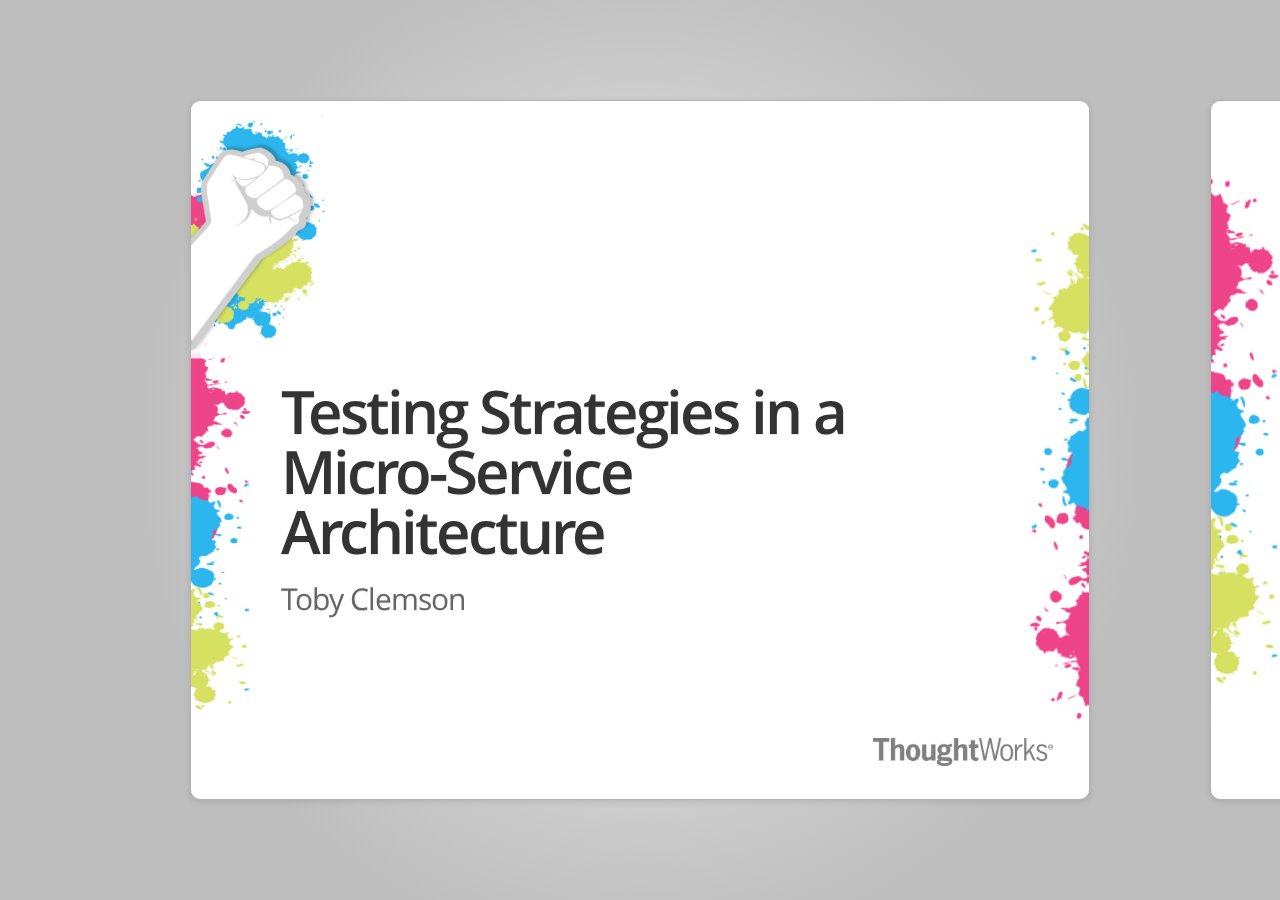
<file: presentation/index.html>
<!DOCTYPE html>

<!--
    Google HTML5 slide template

    Authors: Luke Mahé (code)
             Marcin Wichary (code and design)
           
             Dominic Mazzoni (browser compatibility)
             Charles Chen (ChromeVox support)

    URL: http://code.google.com/p/html5slides/
-->

<html>
  <head>
    <title>Testing Strategies in a Micro-Service Architecture</title>
    <meta charset='utf-8'>
    <script src='javascript/slides.js'></script>
    <link rel="stylesheet" type="text/css" href="stylesheets/overrides.css"/>
  </head>
  <body style='display: none'>

    <section class='slides layout-regular template-2013naad'>
      
      <article class='front-page'>
        <h1>
          Testing Strategies in a Micro-Service Architecture
        </h1>
        <p>Toby Clemson</p>
      </article>

      <article>
        <h3>
          The Plan
        </h3>
        <ul class='build'>
          <li>Micro-Services:</li>
          <ul>
            <li>Definition</li>
            <li>Anatomy</li>
            <li>Architecture</li>
          </ul>
          <li>Testing</li>
          <ul>
            <li>Unit</li>
            <li>Integration</li>
            <li>Component</li>
            <li>End to End</li>
            <li>Contracts</li>
          </ul>
          <li>Questions?</li>
        </ul>
      </article>

      <article>
         <h3>
           Definition of a Micro-Service
         </h3>
         <dl>
           <dt><dfn>Micro-service</dfn></dt>
           <dd>
             A small web service supporting a specific task in a broader application work flow.
             <br/>
             <ul class="build">
               <li>Micro in size, usually less than 1000 lines of code.</li>
               <li>Single responsibility principle applied at the service level.</li>
               <li>Often RESTful, modelling concepts as resources and using hyperlinks to associate them.</li>
               <li>May or may not have a UI beyond the core API.</li>
             </ul>
           </dd>
         </dl>
      </article>

      <article>
         <h3>
          Anatomy of a Micro-Service: Components
        </h3>
        <img class='full-slide-image' src='images/anatomy-components.png' 
             alt="Diagram showing the components in the anatomy of a micro-service"/>
      </article>

      <article class='smaller'>
        <h3>
          Anatomy of a Micro-Service: Communications
        </h3>
        <img class='full-slide-image' src='images/anatomy-communication.png' 
             alt="Diagram showing the communications in the anatomy of a micro-service"/>
      </article>

      <article>
        <h3>
          Micro-Service Architecture
        </h3>
        <img class='full-slide-image' src='images/microservice-architecture.png'
             alt="Diagram showing a conceptual micro-service architecture"/>
      </article>

      <article>
        <h3>
          Micro-Service Testing: Unit Level
        </h3>
        <dl>
           <dt><dfn>Unit test</dfn></dt>
           <dd>A test of the smallest piece of testable software in the application, isolated from the remainder of the code, to determine whether it behaves as expected.</dd>
           <div class='author'>
             <a href='http://msdn.microsoft.com/en-us/library/aa292197%28VS.71%29.aspx'>MSDN</a>
           </div>
        </dl>
      </article>

      <article>
        <h3>
          Micro-Service Testing: Unit Level
        </h3>
        <ul class="build">
          <li>Two styles of unit testing, <b>mockist</b> and <b>classic</b>.</li>
          <ul>
            <li>Classic: State based behaviour testing.</li>
            <li>Mockist: Interaction testing supported by mocks.</li>
          </ul>
          <li>What should be unit tested?</li>
          <ul>
            <li>Services are commonly a rich domain surrounded by plumbing and coordination code.</li>
            <li>Domain often lends itself to a classic style of testing.</li>
            <li>Plumbing and coordination logic usually easier to test using a mockist style.</li>
          </ul>
          <li>The more micro the services, the more plumbing and coordination logic overall.</li>
          <li>Does comprehensive unit testing pay off?</li>
        </ul>
      </article>

      <article>
        <h3>
          Micro-Service Testing: Unit Level
        </h3>
        <img class='full-slide-image' src='images/testing-unit.png'
             alt="Diagram showing what gets unit tested in a micro-service"/>
      </article>

      <article>
        <h3>
          Micro-Service Testing: Progress...
        </h3>
        <img class='full-slide-image' src='images/testing-progress-1.png'
             alt="Diagram showing progress on getting full system test coverage."/>
      </article>

      <article>
        <h3>
          Micro-Service Testing: Integration Level
        </h3>
        <dl>
           <dt><dfn>Integration test</dfn></dt>
           <dd>A test to verify the communication paths and interaction between components and to detect interface defects.</dd>
           <div class='author'>
             <a href='http://www.techopedia.com/definition/7751/integration-testing'>[1]</a>
             <a href='http://en.wikipedia.org/wiki/Software_testing#Testing_levels'>[2]</a>
             <a href='http://programmers.stackexchange.com/questions/48237/what-is-an-integration-test-exactly'>[3]</a>
           </div>
        </dl>
      </article>

      <article>
        <h3>
          Micro-Service Testing: Integration Level
        </h3>
        <ul class="build">
          <li>Test the gap between our integration code and the external system to which we are integrating, e.g., <b>other services</b>, <b>data stores</b> or <b>caches</b>.</li>
          <li>Not necessarily comprehensive, cover basic success and error paths.
          <li>Other mechanisms exist for verifying the external system's contract.</li>
          <li>Are they valuable?</li>
          <ul class='comparison'>
            <li class='plus'>Provide fast feedback whilst iterating on integration modules.</li>
            <li class='minus'>Have a dependency on a system not necessarily in our control.</li>
          </ul>
        </ul>
      </article>

      <article>
        <h3>
          Micro-Service Testing: Integration Level
        </h3>
        <img class='full-slide-image' src='images/testing-integration.png'
             alt="Diagram showing what gets integration tested in a micro-service"/>
      </article>

      <article>
        <h3>
          Micro-Service Testing: Progress...
        </h3>
        <img class='full-slide-image' src='images/testing-progress-2.png'
             alt="Diagram showing progress on getting full system test coverage."/>
      </article>

      <article>
        <h3>
          Micro-Service Testing: Component Level
        </h3>
        <dl>
           <dt><dfn>Component test</dfn></dt>
           <dd>A test that limits the scope of the exercised software to a portion of the system under test, by manipulating the system through internal code interfaces and by using test doubles to isolate the code under test from other components.</dd>
           <div class='author'>
             <a href='http://martinfowler.com/bliki/ComponentTest.html'>Martin Fowler</a>
           </div>
        </dl>
      </article>

      <article>
        <h3>
          Micro-Service Testing: Component Level
        </h3>
        <ul class='build'>
          <li>Treat each microservice as a component</li>
          <li>Lots of options!</li>
          <ul>
            <li>in-process vs. out of process</li>
            <li>internal stubbing vs. external stubbing</li>
            <li>real datastore vs. in-memory datastore</li>
          </ul>
          <li>Act as acceptance tests at the service level, testing the core business purpose of the service.</li>
          <li>Often care more about the contract of the service than other test suites.</li>
        </ul>
      </article>

      <article>
        <h3>
          Micro-Service Testing: Component Level: In Process
        </h3>
        <img class='full-slide-image' src='images/testing-component-in-process.png'
             alt="Diagram showing what gets component tested using in process testing in a micro-service"/>
      </article>

      <article>
        <h3>
          Aside: Internal Resources
        </h3>
        <ul class='build'>
          <li>Whilst it might seem strange, internal resources prove very useful</li>
          <ul>
            <li>e.g., logs, feature flags, database commands, metrics, maintenance controls</li>
          </ul>
          <li>Can be locked down at the network level to avoid accidents in production, for example, by prefixing all with <code>/internal/...</code></li>
          <li>Often evolve to public resources during the lifetime of a code base.</li>
        </ul>
      </article>

      <article>
        <h3>
          Micro-Service Testing: Component Level: Out of Process
        </h3>
        <img class='full-slide-image' src='images/testing-component-out-of-process.png'
             alt="Diagram showing what gets component tested using out of process testing in a micro-service"/>
      </article>

      <article>
        <h3>
          Micro-Service Testing: Progress...
        </h3>
        <img class='full-slide-image' src='images/testing-progress-3.png'
             alt="Diagram showing progress on getting full system test coverage."/>
      </article>

      <article>
        <h3>
          Micro-Service Testing: End to End
        </h3>
        <dl>
           <dt><dfn>Functional test</dfn></dt>
           <dd>A test that verifies that a system meets external requirements and achieves its goals, testing the entire system, end to end.</dd>
           <div class='author'>
             <a href='http://c2.com/cgi/wiki?FunctionalTest'>[1]</a>
           </div>
        </dl>
      </article>

      <article>
        <h3>
          Micro-Service Testing: End to End
        </h3>
        <ul class='build'>
          <li>Exercise as much of the fully deployed system as possible.</li>
          <li>Often more business facing, utilising business readable DSLs.</li>
          <li>Tend to be more brittle or expensive than other levels of testing, in which case, should be few in number.</li>
        </ul>
      </article>

      <article>
        <h3>
          Micro-Service Testing: End to End
        </h3>
        <img class='full-slide-image' src='images/testing-end-to-end.png'
             alt="Diagram showing a functional testing flow."/>
      </article>

      <article>
        <h3>
          Micro-Service Testing: Contract Tests
        </h3>
        <dl>
           <dt><dfn>Contract tests</dfn></dt>
           <dd>A test at the boundary of an external service verifying that it meets the contract expected by a consuming service.</dd>
           <div class='author'>
             Me
           </div>
        </dl>
      </article>

      <article>
        <h3>
          Micro-Service Testing: Contract Tests
        </h3>
        <ul class='build'>
          <li>Completely decoupled from consuming service.</li>
          <li>Assert against only those aspects of the external service required by the consuming service.</li>
          <li>Not component tests, only checking inputs and outputs at the service's interface.</li>
          <li>Ideally, packaged and runnable in the external service's pipeline.</li>
        </ul>
      </article>

      <article>
        <h3>
          Micro-Service Testing: Contract
        </h3>
        <img class='full-slide-image' src='images/testing-contract.png'
             alt="Diagram showing contract testing."/>
      </article>


      <article>
        <h2>Questions?</h2>
      </article>
    </section>

  </body>
</html>
</file>
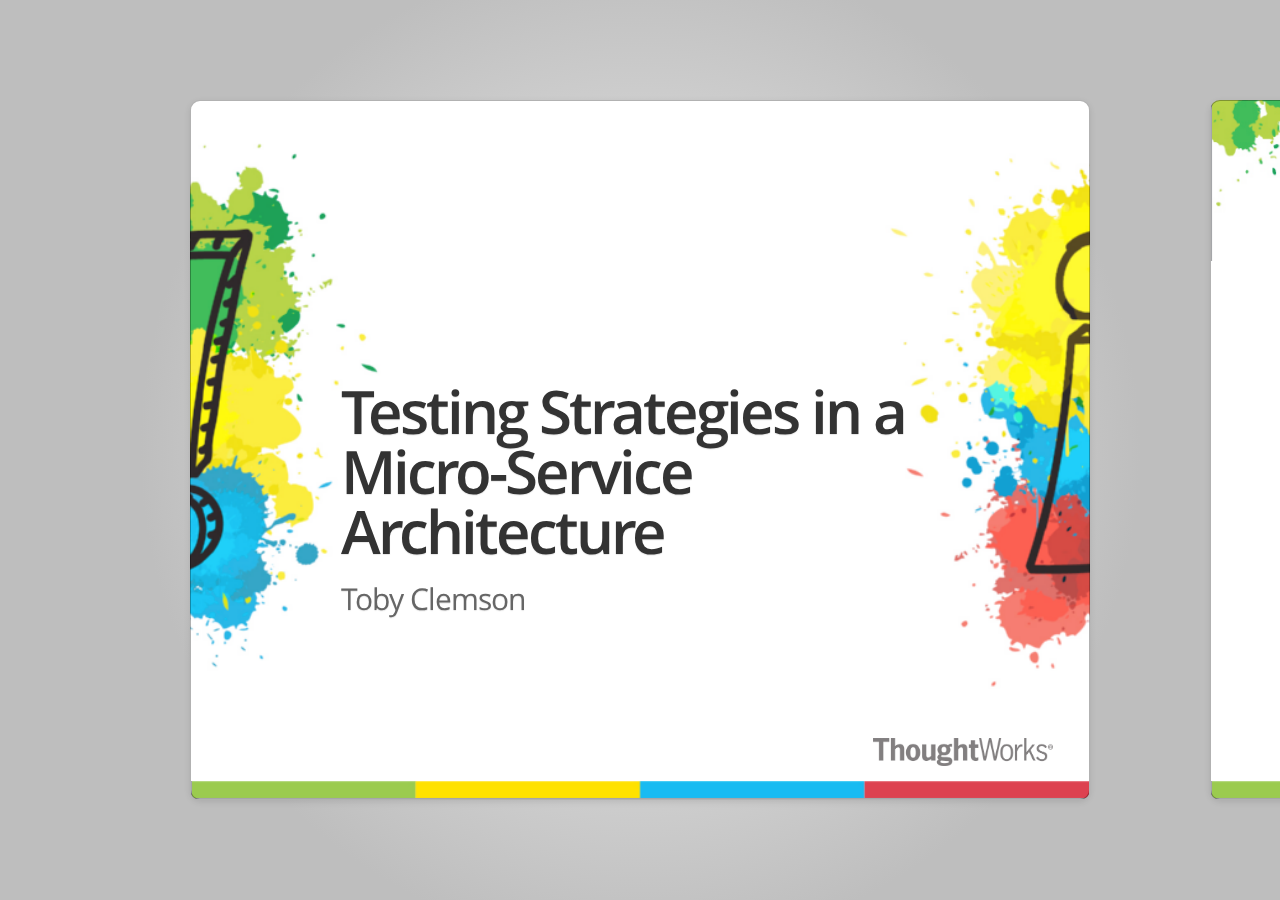
<file: presentation/index-2013adla.html>
<!DOCTYPE html>

<!--
    Google HTML5 slide template

    Authors: Luke Mahé (code)
             Marcin Wichary (code and design)

             Dominic Mazzoni (browser compatibility)
             Charles Chen (ChromeVox support)

    URL: http://code.google.com/p/html5slides/
-->

<html>
  <head>
    <title>Testing Strategies in a Micro-Service Architecture</title>
    <meta charset='utf-8'>
    <script src='javascript/slides.js'></script>
    <link rel="stylesheet" type="text/css" href="stylesheets/2013adla-overrides.css"/>
    <link rel="stylesheet" type="text/css" media="print" href="stylesheets/print.css"/>
  </head>
  <body style='display: none'>

    <section class='slides layout-regular template-2013adla'>

      <article class='front-page'>
        <h1>
          Testing Strategies in a Micro-Service Architecture
        </h1>
        <p>Toby Clemson</p>
      </article>

      <article>
        <h3>
          The Plan
        </h3>
        <ul class='build'>
          <li>Micro-Services:</li>
          <ul>
            <li>Definition</li>
            <li>Anatomy</li>
            <li>Architecture</li>
          </ul>
          <li>Testing</li>
          <ul>
            <li>Unit</li>
            <li>Integration</li>
            <li>Component</li>
            <li>End to End</li>
            <li>Contracts</li>
          </ul>
          <li>Questions?</li>
        </ul>
      </article>

      <article>
         <h3>
           Definition of a Micro-Service
         </h3>
         <dl>
           <dt><dfn>Micro-service</dfn></dt>
           <dd>
             A small web service supporting a specific task in a broader application work flow.
             <br/>
             <ul class="build">
               <li>Micro in size, usually less than 1000 lines of code.</li>
               <li>Single responsibility principle applied at the service level.</li>
               <li>Often RESTful, modelling concepts as resources and using hyperlinks to associate them.</li>
               <li>May or may not have a UI beyond the core API.</li>
             </ul>
           </dd>
         </dl>
      </article>

      <article>
         <h3>
          Anatomy of a Micro-Service: Components
        </h3>
        <img class='full-slide-image' src='images/anatomy-components-2013adla.png'
             alt="Diagram showing the components in the anatomy of a micro-service"/>
      </article>

      <article class='smaller'>
        <h3>
          Anatomy of a Micro-Service: Communications
        </h3>
        <img class='full-slide-image' src='images/anatomy-communication-2013adla.png'
             alt="Diagram showing the communications in the anatomy of a micro-service"/>
      </article>

      <article>
        <h3>
          Micro-Service Architecture
        </h3>
        <img class='full-slide-image' src='images/microservice-architecture-2013adla.png'
             alt="Diagram showing a conceptual micro-service architecture"/>
      </article>

      <article>
        <h3>
          Micro-Service Testing: Unit Level
        </h3>
        <dl>
           <dt><dfn>Unit test</dfn></dt>
           <dd>A test of the smallest piece of testable software in the application, isolated from the remainder of the code, to determine whether it behaves as expected.</dd>
           <div class='author'>
             <a href='http://msdn.microsoft.com/en-us/library/aa292197%28VS.71%29.aspx'>MSDN</a>
           </div>
        </dl>
      </article>

      <article>
        <h3>
          Micro-Service Testing: Unit Level
        </h3>
        <ul class="build">
          <li>Two styles of unit testing, <b>mockist</b> and <b>classic</b>.</li>
          <ul>
            <li>Classic: State based behaviour testing.</li>
            <li>Mockist: Interaction testing supported by mocks.</li>
          </ul>
          <li>What should be unit tested?</li>
          <ul>
            <li>Services are commonly a rich domain surrounded by plumbing and coordination code.</li>
            <li>Domain often lends itself to a classic style of testing.</li>
            <li>Plumbing and coordination logic usually easier to test using a mockist style.</li>
          </ul>
          <li>The more micro the services, the more plumbing and coordination logic overall.</li>
          <li>Does comprehensive unit testing pay off?</li>
        </ul>
      </article>

      <article>
        <h3>
          Micro-Service Testing: Unit Level
        </h3>
        <img class='full-slide-image' src='images/testing-unit-2013adla.png'
             alt="Diagram showing what gets unit tested in a micro-service"/>
      </article>

      <article>
        <h3>
          Micro-Service Testing: Progress...
        </h3>
        <img class='full-slide-image' src='images/testing-progress-1-2013adla.png'
             alt="Diagram showing progress on getting full system test coverage."/>
      </article>

      <article>
        <h3>
          Micro-Service Testing: Integration Level
        </h3>
        <dl>
           <dt><dfn>Integration test</dfn></dt>
           <dd>A test to verify the communication paths and interaction between components and to detect interface defects.</dd>
           <div class='author'>
             <a href='http://www.techopedia.com/definition/7751/integration-testing'>[1]</a>
             <a href='http://en.wikipedia.org/wiki/Software_testing#Testing_levels'>[2]</a>
             <a href='http://programmers.stackexchange.com/questions/48237/what-is-an-integration-test-exactly'>[3]</a>
           </div>
        </dl>
      </article>

      <article>
        <h3>
          Micro-Service Testing: Integration Level
        </h3>
        <ul class="build">
          <li>Test the gap between our integration code and the external system to which we are integrating, e.g., <b>other services</b>, <b>data stores</b> or <b>caches</b>.</li>
          <li>Not necessarily comprehensive, cover basic success and error paths.
          <li>Other mechanisms exist for verifying the external system's contract.</li>
          <li>Are they valuable?</li>
          <ul class='comparison'>
            <li class='plus'>Provide fast feedback whilst iterating on integration modules.</li>
            <li class='minus'>Have a dependency on a system not necessarily in our control.</li>
          </ul>
        </ul>
      </article>

      <article>
        <h3>
          Micro-Service Testing: Integration Level
        </h3>
        <img class='full-slide-image' src='images/testing-integration-2013adla.png'
             alt="Diagram showing what gets integration tested in a micro-service"/>
      </article>

      <article>
        <h3>
          Micro-Service Testing: Progress...
        </h3>
        <img class='full-slide-image' src='images/testing-progress-2-2013adla.png'
             alt="Diagram showing progress on getting full system test coverage."/>
      </article>

      <article>
        <h3>
          Micro-Service Testing: Component Level
        </h3>
        <dl>
           <dt><dfn>Component test</dfn></dt>
           <dd>A test that limits the scope of the exercised software to a portion of the system under test, by manipulating the system through internal code interfaces and by using test doubles to isolate the code under test from other components.</dd>
           <div class='author'>
             <a href='http://martinfowler.com/bliki/ComponentTest.html'>Martin Fowler</a>
           </div>
        </dl>
      </article>

      <article>
        <h3>
          Micro-Service Testing: Component Level
        </h3>
        <ul class='build'>
          <li>Treat each microservice as a component</li>
          <li>Lots of options!</li>
          <ul>
            <li>in-process vs. out of process</li>
            <li>internal stubbing vs. external stubbing</li>
            <li>real datastore vs. in-memory datastore</li>
          </ul>
          <li>Act as acceptance tests at the service level, testing the core business purpose of the service.</li>
          <li>Often care more about the contract of the service than other test suites.</li>
        </ul>
      </article>

      <article>
        <h3>
          Micro-Service Testing: Component Level: In Process
        </h3>
        <img class='full-slide-image' src='images/testing-component-in-process-2013adla.png'
             alt="Diagram showing what gets component tested using in process testing in a micro-service"/>
      </article>

      <article>
        <h3>
          Aside: Internal Resources
        </h3>
        <ul class='build'>
          <li>Whilst it might seem strange, internal resources prove very useful</li>
          <ul>
            <li>e.g., logs, feature flags, database commands, metrics, maintenance controls</li>
          </ul>
          <li>Can be locked down at the network level to avoid accidents in production, for example, by prefixing all with <code>/internal/...</code></li>
          <li>Often evolve to public resources during the lifetime of a code base.</li>
        </ul>
      </article>

      <article>
        <h3>
          Micro-Service Testing: Component Level: Out of Process
        </h3>
        <img class='full-slide-image' src='images/testing-component-out-of-process-2013adla.png'
             alt="Diagram showing what gets component tested using out of process testing in a micro-service"/>
      </article>

      <article>
        <h3>
          Micro-Service Testing: Progress...
        </h3>
        <img class='full-slide-image' src='images/testing-progress-3-2013adla.png'
             alt="Diagram showing progress on getting full system test coverage."/>
      </article>

      <article>
        <h3>
          Micro-Service Testing: End to End
        </h3>
        <dl>
           <dt><dfn>Functional test</dfn></dt>
           <dd>A test that verifies that a system meets external requirements and achieves its goals, testing the entire system, end to end.</dd>
           <div class='author'>
             <a href='http://c2.com/cgi/wiki?FunctionalTest'>[1]</a>
           </div>
        </dl>
      </article>

      <article>
        <h3>
          Micro-Service Testing: End to End
        </h3>
        <ul class='build'>
          <li>Exercise as much of the fully deployed system as possible.</li>
          <li>Often more business facing, utilising business readable DSLs.</li>
          <li>Tend to be more brittle or expensive than other levels of testing, in which case, should be few in number.</li>
        </ul>
      </article>

      <article>
        <h3>
          Micro-Service Testing: End to End
        </h3>
        <img class='full-slide-image' src='images/testing-end-to-end-2013adla.png'
             alt="Diagram showing a functional testing flow."/>
      </article>

      <article>
        <h3>
          Micro-Service Testing: Contract Tests
        </h3>
        <dl>
           <dt><dfn>Contract tests</dfn></dt>
           <dd>A test at the boundary of an external service verifying that it meets the contract expected by a consuming service.</dd>
           <div class='author'>
             Me
           </div>
        </dl>
      </article>

      <article>
        <h3>
          Micro-Service Testing: Contract Tests
        </h3>
        <ul class='build'>
          <li>Completely decoupled from consuming service.</li>
          <li>Assert against only those aspects of the external service required by the consuming service.</li>
          <li>Not component tests, only checking inputs and outputs at the service's interface.</li>
          <li>Ideally, packaged and runnable in the external service's pipeline.</li>
        </ul>
      </article>

      <article>
        <h3>
          Micro-Service Testing: Contract
        </h3>
        <img class='full-slide-image' src='images/testing-contract-2013adla.png'
             alt="Diagram showing contract testing."/>
      </article>


      <article class='last'>
        <h2>Questions?</h2>
      </article>
    </section>

  </body>
</html>
</file>
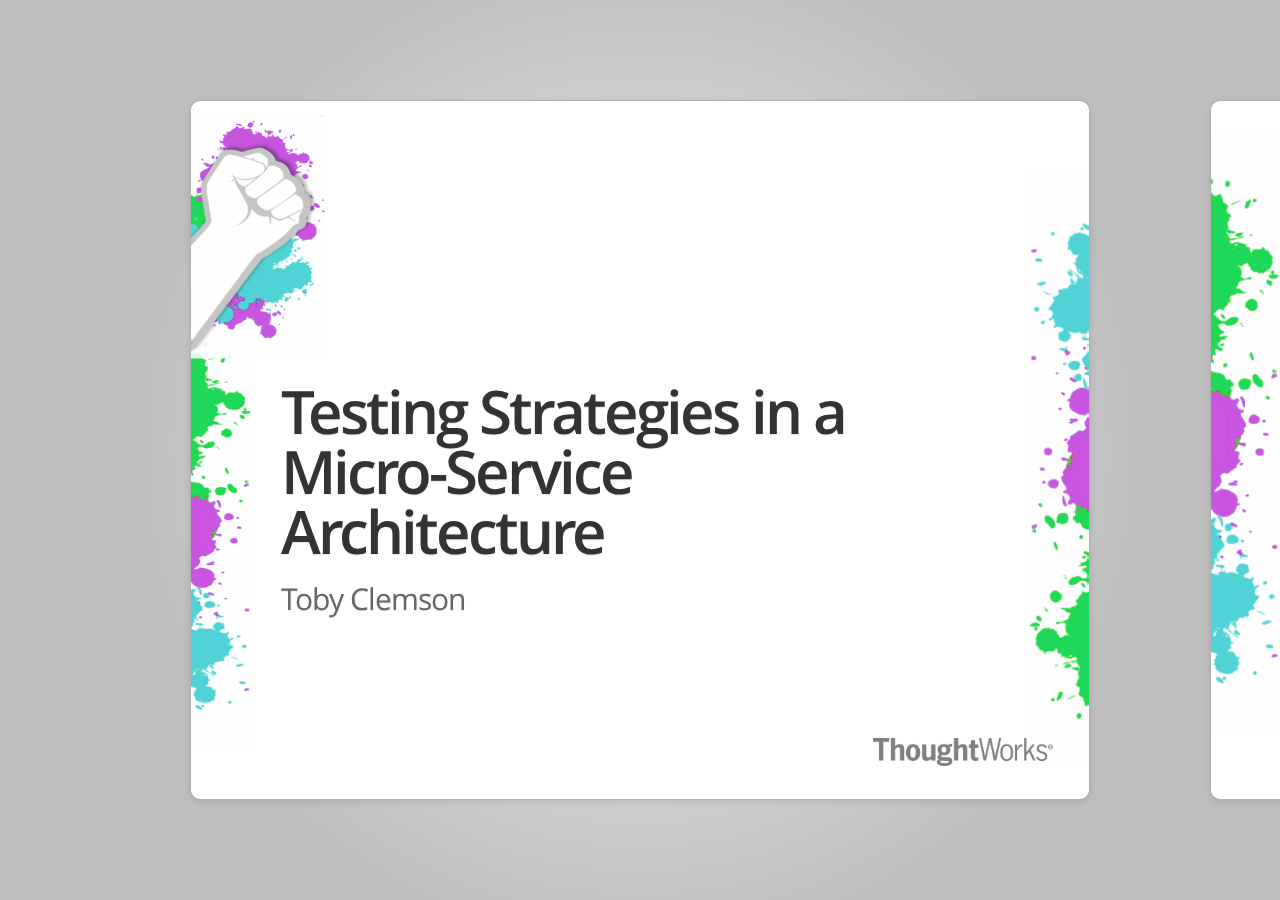
<file: presentation/index-2013naad.html>
<!DOCTYPE html>

<!--
    Google HTML5 slide template

    Authors: Luke Mahé (code)
             Marcin Wichary (code and design)

             Dominic Mazzoni (browser compatibility)
             Charles Chen (ChromeVox support)

    URL: http://code.google.com/p/html5slides/
-->

<html>
  <head>
    <title>Testing Strategies in a Micro-Service Architecture</title>
    <meta charset='utf-8'>
    <script src='javascript/slides.js'></script>
    <link rel="stylesheet" type="text/css" href="stylesheets/2013naad-overrides.css"/>
    <link rel="stylesheet" type="text/css" media="print" href="stylesheets/print.css"/>
  </head>
  <body style='display: none'>

    <section class='slides layout-regular template-2013naad'>

      <article class='front-page'>
        <h1>
          Testing Strategies in a Micro-Service Architecture
        </h1>
        <p>Toby Clemson</p>
      </article>

      <article>
        <h3>
          The Plan
        </h3>
        <ul class='build'>
          <li>Micro-Services:</li>
          <ul>
            <li>Definition</li>
            <li>Anatomy</li>
            <li>Architecture</li>
          </ul>
          <li>Testing</li>
          <ul>
            <li>Unit</li>
            <li>Integration</li>
            <li>Component</li>
            <li>End to End</li>
            <li>Contracts</li>
          </ul>
          <li>Questions?</li>
        </ul>
      </article>

      <article>
         <h3>
           Definition of a Micro-Service
         </h3>
         <dl>
           <dt><dfn>Micro-service</dfn></dt>
           <dd>
             A small web service supporting a specific task in a broader application work flow.
             <br/>
             <ul class="build">
               <li>Micro in size, usually less than 1000 lines of code.</li>
               <li>Single responsibility principle applied at the service level.</li>
               <li>Often RESTful, modelling concepts as resources and using hyperlinks to associate them.</li>
               <li>May or may not have a UI beyond the core API.</li>
             </ul>
           </dd>
         </dl>
      </article>

      <article>
         <h3>
          Anatomy of a Micro-Service: Components
        </h3>
        <img class='full-slide-image' src='images/anatomy-components-2013naad.png'
             alt="Diagram showing the components in the anatomy of a micro-service"/>
      </article>

      <article class='smaller'>
        <h3>
          Anatomy of a Micro-Service: Communications
        </h3>
        <img class='full-slide-image' src='images/anatomy-communication-2013naad.png'
             alt="Diagram showing the communications in the anatomy of a micro-service"/>
      </article>

      <article>
        <h3>
          Micro-Service Architecture
        </h3>
        <img class='full-slide-image' src='images/microservice-architecture-2013naad.png'
             alt="Diagram showing a conceptual micro-service architecture"/>
      </article>

      <article>
        <h3>
          Micro-Service Testing: Unit Level
        </h3>
        <dl>
           <dt><dfn>Unit test</dfn></dt>
           <dd>A test of the smallest piece of testable software in the application, isolated from the remainder of the code, to determine whether it behaves as expected.</dd>
           <div class='author'>
             <a href='http://msdn.microsoft.com/en-us/library/aa292197%28VS.71%29.aspx'>MSDN</a>
           </div>
        </dl>
      </article>

      <article>
        <h3>
          Micro-Service Testing: Unit Level
        </h3>
        <ul class="build">
          <li>Two styles of unit testing, <b>mockist</b> and <b>classic</b>.</li>
          <ul>
            <li>Classic: State based behaviour testing.</li>
            <li>Mockist: Interaction testing supported by mocks.</li>
          </ul>
          <li>What should be unit tested?</li>
          <ul>
            <li>Services are commonly a rich domain surrounded by plumbing and coordination code.</li>
            <li>Domain often lends itself to a classic style of testing.</li>
            <li>Plumbing and coordination logic usually easier to test using a mockist style.</li>
          </ul>
          <li>The more micro the services, the more plumbing and coordination logic overall.</li>
          <li>Does comprehensive unit testing pay off?</li>
        </ul>
      </article>

      <article>
        <h3>
          Micro-Service Testing: Unit Level
        </h3>
        <img class='full-slide-image' src='images/testing-unit-2013naad.png'
             alt="Diagram showing what gets unit tested in a micro-service"/>
      </article>

      <article>
        <h3>
          Micro-Service Testing: Progress...
        </h3>
        <img class='full-slide-image' src='images/testing-progress-1-2013naad.png'
             alt="Diagram showing progress on getting full system test coverage."/>
      </article>

      <article>
        <h3>
          Micro-Service Testing: Integration Level
        </h3>
        <dl>
           <dt><dfn>Integration test</dfn></dt>
           <dd>A test to verify the communication paths and interaction between components and to detect interface defects.</dd>
           <div class='author'>
             <a href='http://www.techopedia.com/definition/7751/integration-testing'>[1]</a>
             <a href='http://en.wikipedia.org/wiki/Software_testing#Testing_levels'>[2]</a>
             <a href='http://programmers.stackexchange.com/questions/48237/what-is-an-integration-test-exactly'>[3]</a>
           </div>
        </dl>
      </article>

      <article>
        <h3>
          Micro-Service Testing: Integration Level
        </h3>
        <ul class="build">
          <li>Test the gap between our integration code and the external system to which we are integrating, e.g., <b>other services</b>, <b>data stores</b> or <b>caches</b>.</li>
          <li>Not necessarily comprehensive, cover basic success and error paths.
          <li>Other mechanisms exist for verifying the external system's contract.</li>
          <li>Are they valuable?</li>
          <ul class='comparison'>
            <li class='plus'>Provide fast feedback whilst iterating on integration modules.</li>
            <li class='minus'>Have a dependency on a system not necessarily in our control.</li>
          </ul>
        </ul>
      </article>

      <article>
        <h3>
          Micro-Service Testing: Integration Level
        </h3>
        <img class='full-slide-image' src='images/testing-integration-2013naad.png'
             alt="Diagram showing what gets integration tested in a micro-service"/>
      </article>

      <article>
        <h3>
          Micro-Service Testing: Progress...
        </h3>
        <img class='full-slide-image' src='images/testing-progress-2-2013naad.png'
             alt="Diagram showing progress on getting full system test coverage."/>
      </article>

      <article>
        <h3>
          Micro-Service Testing: Component Level
        </h3>
        <dl>
           <dt><dfn>Component test</dfn></dt>
           <dd>A test that limits the scope of the exercised software to a portion of the system under test, by manipulating the system through internal code interfaces and by using test doubles to isolate the code under test from other components.</dd>
           <div class='author'>
             <a href='http://martinfowler.com/bliki/ComponentTest.html'>Martin Fowler</a>
           </div>
        </dl>
      </article>

      <article>
        <h3>
          Micro-Service Testing: Component Level
        </h3>
        <ul class='build'>
          <li>Treat each microservice as a component</li>
          <li>Lots of options!</li>
          <ul>
            <li>in-process vs. out of process</li>
            <li>internal stubbing vs. external stubbing</li>
            <li>real datastore vs. in-memory datastore</li>
          </ul>
          <li>Act as acceptance tests at the service level, testing the core business purpose of the service.</li>
          <li>Often care more about the contract of the service than other test suites.</li>
        </ul>
      </article>

      <article>
        <h3>
          Micro-Service Testing: Component Level: In Process
        </h3>
        <img class='full-slide-image' src='images/testing-component-in-process-2013naad.png'
             alt="Diagram showing what gets component tested using in process testing in a micro-service"/>
      </article>

      <article>
        <h3>
          Aside: Internal Resources
        </h3>
        <ul class='build'>
          <li>Whilst it might seem strange, internal resources prove very useful</li>
          <ul>
            <li>e.g., logs, feature flags, database commands, metrics, maintenance controls</li>
          </ul>
          <li>Can be locked down at the network level to avoid accidents in production, for example, by prefixing all with <code>/internal/...</code></li>
          <li>Often evolve to public resources during the lifetime of a code base.</li>
        </ul>
      </article>

      <article>
        <h3>
          Micro-Service Testing: Component Level: Out of Process
        </h3>
        <img class='full-slide-image' src='images/testing-component-out-of-process-2013naad.png'
             alt="Diagram showing what gets component tested using out of process testing in a micro-service"/>
      </article>

      <article>
        <h3>
          Micro-Service Testing: Progress...
        </h3>
        <img class='full-slide-image' src='images/testing-progress-3-2013naad.png'
             alt="Diagram showing progress on getting full system test coverage."/>
      </article>

      <article>
        <h3>
          Micro-Service Testing: End to End
        </h3>
        <dl>
           <dt><dfn>Functional test</dfn></dt>
           <dd>A test that verifies that a system meets external requirements and achieves its goals, testing the entire system, end to end.</dd>
           <div class='author'>
             <a href='http://c2.com/cgi/wiki?FunctionalTest'>[1]</a>
           </div>
        </dl>
      </article>

      <article>
        <h3>
          Micro-Service Testing: End to End
        </h3>
        <ul class='build'>
          <li>Exercise as much of the fully deployed system as possible.</li>
          <li>Often more business facing, utilising business readable DSLs.</li>
          <li>Tend to be more brittle or expensive than other levels of testing, in which case, should be few in number.</li>
        </ul>
      </article>

      <article>
        <h3>
          Micro-Service Testing: End to End
        </h3>
        <img class='full-slide-image' src='images/testing-end-to-end-2013naad.png'
             alt="Diagram showing a functional testing flow."/>
      </article>

      <article>
        <h3>
          Micro-Service Testing: Contract Tests
        </h3>
        <dl>
           <dt><dfn>Contract tests</dfn></dt>
           <dd>A test at the boundary of an external service verifying that it meets the contract expected by a consuming service.</dd>
           <div class='author'>
             Me
           </div>
        </dl>
      </article>

      <article>
        <h3>
          Micro-Service Testing: Contract Tests
        </h3>
        <ul class='build'>
          <li>Completely decoupled from consuming service.</li>
          <li>Assert against only those aspects of the external service required by the consuming service.</li>
          <li>Not component tests, only checking inputs and outputs at the service's interface.</li>
          <li>Ideally, packaged and runnable in the external service's pipeline.</li>
        </ul>
      </article>

      <article>
        <h3>
          Micro-Service Testing: Contract
        </h3>
        <img class='full-slide-image' src='images/testing-contract-2013naad.png'
             alt="Diagram showing contract testing."/>
      </article>


      <article class='last'>
        <h2>Questions?</h2>
      </article>
    </section>

  </body>
</html>
</file>
<file: presentation/stylesheets/overrides.css>
.slides.template-2013naad > article {
    padding: 80px 90px;
}

.slides.template-2013naad > article:not(.nobackground):not(.front-page) {
    background-image: url('../images/tw-logo-opacity-60.png'),
                      url('../images/general-page-left-bg.png'),
                      url('../images/general-page-right-bg.png');
    background-position: 95% 95%, left 32%, right 60%;
    background-repeat: no-repeat;
    background-size: 20%, 8%, 8%;
    background-color: white;  
} 

.slides.template-2013naad article.front-page {
    background-image: url('../images/tw-logo-opacity-60.png'),
                      url('../images/first-page-fist.png'), 
                      url('../images/first-page-left-bg.png'), 
                      url('../images/first-page-right-bg.png');
    background-position: 95% 95%, left 3%, left 80%, right 70%;
    background-repeat: no-repeat;
    background-size: 20%, 15%, 7%, 7%;
}

.slides.template-2013naad article img {
    max-width: 80%;
    max-height: 80%;
    margin-top: 45px;
    margin-left: auto;
    margin-right: auto;
    display: block;
}

.slides.template-2013naad article ul ul {
    font-size: 20px;
    line-height: 25px;
}
</file>
<file: presentation/stylesheets/2013adla-overrides.css>
.slides.template-2013adla > article {
    padding: 80px 90px;
}

.slides.template-2013adla > article:not(.nobackground):not(.front-page) {
    background-image: url('../images/tw-logo-opacity-60.png'),
                      url('../images/top-bar-2013adla.png'),
                      url('../images/bottom-bar-2013adla.png'),
                      url('../images/page-left-bg-2013adla.png'),
                      url('../images/page-right-bg-2013adla.png');
    background-position: 95% 95%, left -10%, left bottom, -55% 20%, 155% 20%;
    background-repeat: no-repeat;
    background-size: 20%, 100%, 100%, 0%, 0%;
    background-color: white;  
} 

.slides.template-2013adla article.front-page {
    padding-left: 150px;
    background-image: url('../images/tw-logo-opacity-60.png'),
                      url('../images/bottom-bar-2013adla.png'),
                      url('../images/page-left-bg-2013adla.png'),
                      url('../images/page-right-bg-2013adla.png');
    background-position: 95% 95%, left bottom, -52% 20%, 148% 20%;
    background-repeat: no-repeat;
    background-size: 20%, 100%, 49%, 49%;
}

.slides.template-2013adla article img {
    max-width: 83%;
    max-height: 83%;
    margin-top: 45px;
    margin-left: auto;
    margin-right: auto;
    display: block;
}

.slides.template-2013adla article ul ul {
    font-size: 20px;
    line-height: 25px;
}

.slides.template-2013adla article dl div.author {
    margin-top: 0px;
    margin-right: 80px;
    font-size: 28px;
}

.slides.template-2013adla article ul.comparison {
    list-style: none;
}

.slides.template-2013adla article ul.comparison li.plus::before {
    content: '+';
}

.slides.template-2013adla article ul.comparison li.minus::before {
    content: '-';
}
</file>
<file: presentation/stylesheets/print.css>
@page {
    size: A4 landscape;
}

.slides.template-2013naad article.front-page {
    background-image: url('../images/tw-logo-opacity-60.png'),
                      url('../images/first-page-left-print.png'), 
                      url('../images/first-page-right-print.png');
    background-position: 95% 95%, left 15%, right 60%;
    background-repeat: no-repeat;
    background-size: 19%, 15%, 9.5%;
}

.slides.template-2013naad > article:not(.nobackground):not(.front-page) {
    background-image: url('../images/tw-logo-opacity-60.png'),
                      url('../images/general-page-left-print.png'),
                      url('../images/general-page-right-print.png');
    background-position: 95% 95%, left 40%, right 54%;
    background-repeat: no-repeat;
    background-size: 20%, 9.1%, 9.1%;
    background-color: white;  
} 

.slides.template-2013naad > article {
    padding: 75px 84px;
}

.slides.template-2013naad article dl div.author {
    margin-top: 0px;
    margin-right: 76px;
    font-size: 26px;
}

article {
    margin:auto;
    page-break-after: always;
    width: 850px;
    height: 661px;
    padding: 38px 57px;
    box-sizing: border-box;
    -o-box-sizing: border-box;
    -moz-box-sizing: border-box;
    -webkit-box-sizing: border-box;
    border-radius: 10px;
    -o-border-radius: 10px;
    -moz-border-radius: 10px;
    -webkit-border-radius: 10px;
    box-shadow: 0 2px 6px rgba(0, 0, 0, .1);
    border: 1px solid rgba(0, 0, 0, .3);
    background-color: white;
    font-family: 'Open Sans', Arial, sans-serif;
    color: rgb(102, 102, 102);
    text-shadow: 0 1px 1px rgba(0, 0, 0, .1);
    font-size: 28px;
    line-height: 34px;
    letter-spacing: -1px;
}

article.last {
    page-break-after: auto;
}

article.next, article.past {
    display: block;    
}

body {
    display: block !important;
}

b {
  font-weight: 600;
}

.blue {
  color: rgb(0, 102, 204);
}
.yellow {
  color: rgb(255, 211, 25);
}
.green {
  color: rgb(0, 138, 53);
}
.red {
  color: rgb(255, 0, 0);
}
.black {
  color: black;
}
.white {
  color: white;
}

a {
  color: rgb(0, 102, 204);
}
a:visited {
  color: rgba(0, 102, 204, .75);
}
a:hover {
  color: black;
}

p {
  margin: 0;
  padding: 0;

  margin-top: 19px;
}
p:first-child {
  margin-top: 0;
}

h1 {
  font-size: 57px;
  line-height: 57px;

  padding: 0;
  margin: 0;
  margin-top: 189px;
  padding-right: 38px;

  font-weight: 600;

  letter-spacing: -3px;

  color: rgb(51, 51, 51);
}

h2 {
  font-size: 42px;
  line-height: 42px;

  position: absolute;
  bottom: 142px;

  padding: 0;
  margin: 0;
  padding-right: 38px;

  font-weight: 600;

  letter-spacing: -2px;

  color: rgb(51, 51, 51);
}

h3 {
  font-size: 28px;
  line-height: 34px;

  padding: 0;
  margin: 0;
  padding-right: 38px;

  font-weight: 600;

  letter-spacing: -1px;

  color: rgb(51, 51, 51);
}

article.fill h3 {
  background: rgba(255, 255, 255, .75);
  padding-top: .2em;
  padding-bottom: .3em;
  margin-top: -.2em;
  margin-left: -57px;
  padding-left: 57px;
  margin-right: -57px;
  padding-right: 57px;
}

ul {
  list-style: none;
  margin: 0;
  padding: 0;

  margin-top: 38px;

  margin-left: .75em;
}
ul:first-child {
  margin-top: 0;
}
ul ul {
  margin-top: .5em;
}
li {
  padding: 0;
  margin: 0;

  margin-bottom: .5em;
}
li::before {
  content: '·';

  width: .75em;
  margin-left: -.75em;

  position: absolute;
}

pre {
  font-family: 'Droid Sans Mono', 'Courier New', monospace;

  font-size: 19px;
  line-height: 26px;
  padding: 5px 10px;
  
  letter-spacing: -1px;

  margin-top: 38px;
  margin-bottom: 38px;

  color: black;
  background: rgb(240, 240, 240);
  border: 1px solid rgb(224, 224, 224);
  box-shadow: inset 0 2px 6px rgba(0, 0, 0, .1);
  
  overflow: hidden;
}

code {
  font-size: 95%;
  font-family: 'Droid Sans Mono', 'Courier New', monospace;

  color: black;
}

iframe {
  width: 100%;

  height: 585px;

  background: white;
  border: 1px solid rgb(192, 192, 192);
  margin: -1px;
  /*box-shadow: inset 0 2px 6px rgba(0, 0, 0, .1);*/
}

h3 + iframe {
  margin-top: 38px;
  height: 510px;
}

article.fill iframe {
  position: absolute;
  left: 0;
  top: 0;
  width: 100%;
  height: 100%;

  border: 0;
  margin: 0;

  border-radius: 10px;
  -o-border-radius: 10px;
  -moz-border-radius: 10px;
  -webkit-border-radius: 10px;

  z-index: -1;
}

article.fill img {
  position: absolute;
  left: 0;
  top: 0;
  min-width: 100%;
  min-height: 100%;

  border-radius: 10px;
  -o-border-radius: 10px;
  -moz-border-radius: 10px;
  -webkit-border-radius: 10px;

  z-index: -1;
}
img.centered {
  margin: 0 auto;
  display: block;
}

table {
  width: 100%;
  border-collapse: collapse;
  margin-top: 38px;
}
th {
  font-weight: 600;
  text-align: left;
}
td,
th {
  border: 1px solid rgb(224, 224, 224);
  padding: 5px 10px;
  vertical-align: top;
}

.source {
  position: absolute;
  left: 57px;
  top: 608px;
  padding-right: 165px;
  
  font-size: 14px;
  letter-spacing: 0;  
  line-height: 17px;
}

q {
  display: block;
  font-size: 57px;
  line-height: 68px;
  
  margin-left: 19px;
  
  margin-top: 94px;
  margin-right: 142px;    
}
q::before {
  content: '“';
  
  position: absolute;
  display: inline-block;
  margin-left: -2.1em;
  width: 2em;
  text-align: right;
  
  font-size: 85px;
  color: rgb(192, 192, 192);
}
q::after {
  content: '”';

  position: absolute;  
  margin-left: .1em;

  font-size: 85px;
  color: rgb(192, 192, 192);  
}
div.author {
  text-align: right;  
  font-size: 38px;
  
  margin-top: 19px;
  margin-right: 142px;    
}
div.author::before {
  content: '—';
}

/* Size variants */

article.smaller p,
article.smaller ul {
  font-size: 19px;
  line-height: 23px;
  letter-spacing: 0;
}
article.smaller table {
  font-size: 19px;
  line-height: 23px;
  letter-spacing: 0;
}
article.smaller pre {
  font-size: 14px;
  line-height: 19px;
  letter-spacing: 0;
}
article.smaller q {
  font-size: 38px;
  line-height: 45px;
}
article.smaller q::before,
article.smaller q::after {
  font-size: 57px;
}
</file>
<file: presentation/stylesheets/2013naad-overrides.css>
.slides.template-2013naad > article {
    padding: 80px 90px;
}

.slides.template-2013naad article.front-page {
    background-image: url('../images/tw-logo-opacity-60.png'),
                      url('../images/first-page-fist-2-2013naad.png'), 
                      url('../images/first-page-left-bg-2-2013naad.png'), 
                      url('../images/first-page-right-bg-2-2013naad.png');
    background-position: 95% 95%, left 3%, left 80%, right 70%;
    background-repeat: no-repeat;
    background-size: 20%, 15%, 7%, 7%;
}

.slides.template-2013naad > article:not(.nobackground):not(.front-page) {
    background-image: url('../images/tw-logo-opacity-60.png'),
                      url('../images/general-page-left-bg-2-2013naad.png'),
                      url('../images/general-page-right-bg-2-2013naad.png');
    background-position: 95% 95%, left 32%, right 60%;
    background-repeat: no-repeat;
    background-size: 20%, 8%, 8%;
    background-color: white;  
} 

.slides.template-2013naad article img {
    max-width: 83%;
    max-height: 83%;
    margin-top: 45px;
    margin-left: auto;
    margin-right: auto;
    display: block;
}

.slides.template-2013naad article ul ul {
    font-size: 20px;
    line-height: 25px;
}

.slides.template-2013naad article dl div.author {
    margin-top: 0px;
    margin-right: 80px;
    font-size: 28px;
}

.slides.template-2013naad article ul.comparison {
    list-style: none;
}

.slides.template-2013naad article ul.comparison li.plus::before {
    content: '+';
}

.slides.template-2013naad article ul.comparison li.minus::before {
    content: '-';
}
</file>
